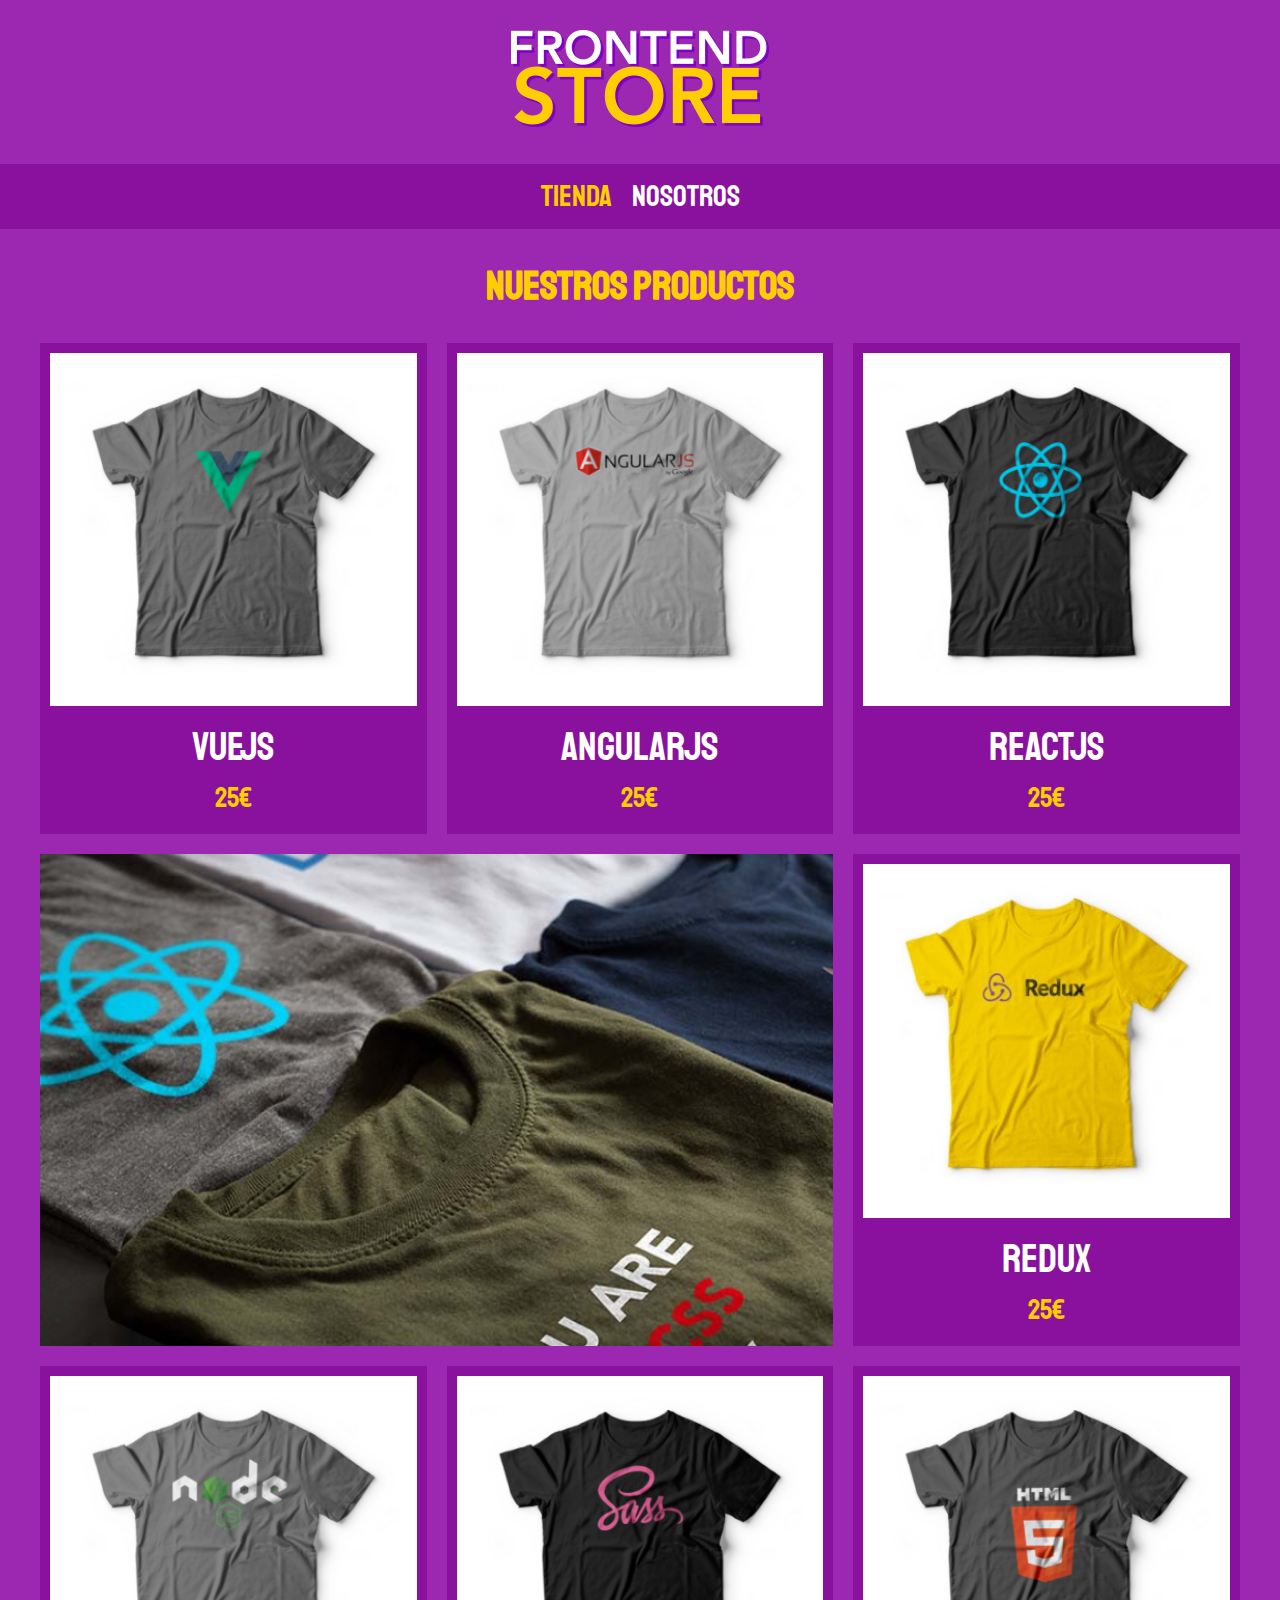
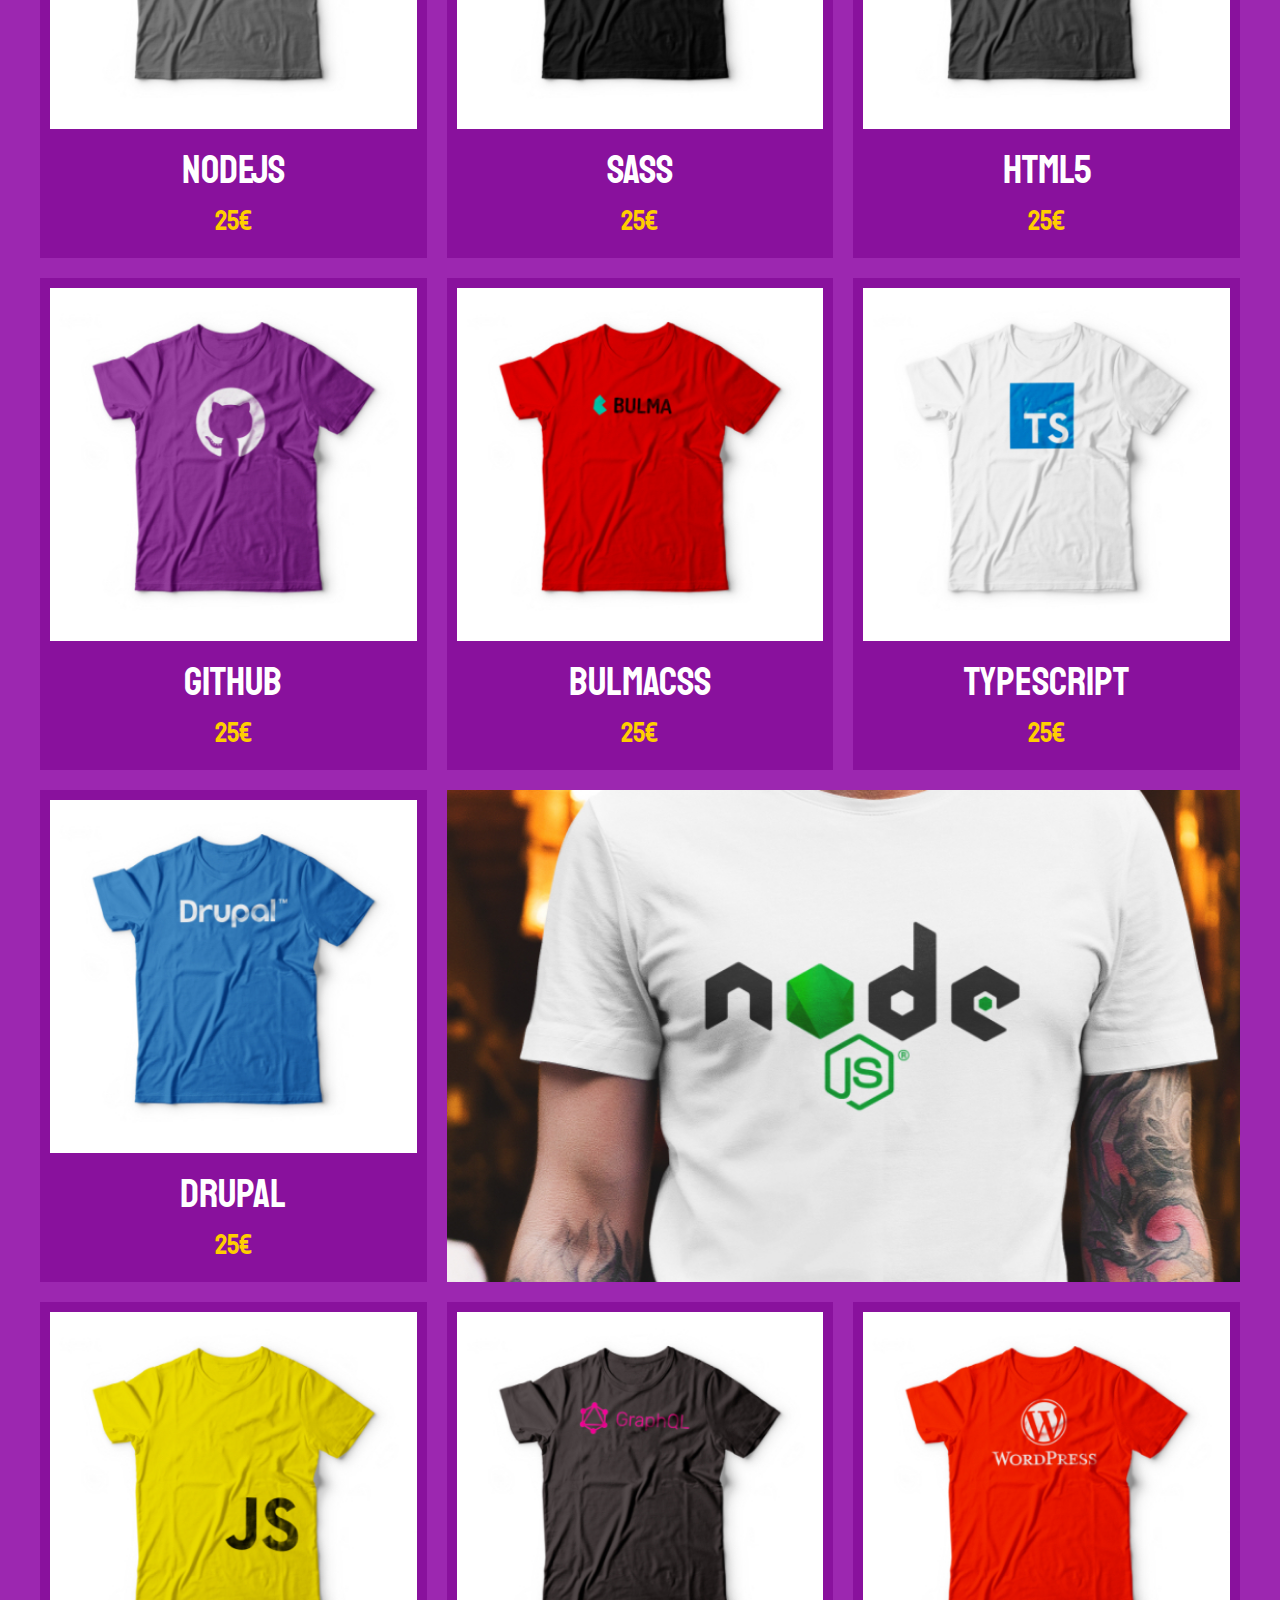
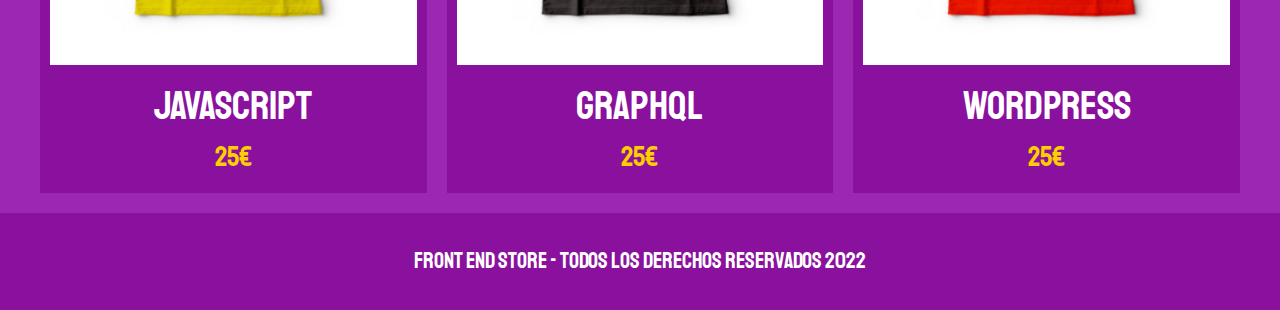
<file: index.html>
<!DOCTYPE html>
<html lang="en">
<head>
    <meta charset="UTF-8">
    <meta http-equiv="X-UA-Compatible" content="IE=edge">
    <meta name="viewport" content="width=device-width, initial-scale=1.0">
    <title>FrontEnd Store</title>
    <link rel="stylesheet" class="browsing__link" href="css/normalize.css">
    <link rel="preconnect" class="browsing__link" href="https://fonts.googleapis.com">
    <link rel="preconnect" class="browsing__link" href="https://fonts.gstatic.com" crossorigin>
    <link href="https://fonts.googleapis.com/css2?family=Staatliches&display=swap" rel="stylesheet"> 
    <link rel="stylesheet" href="css/style.css">
</head>
<body>
    <header class="header">
        <a href="index.html">
            <img class="header__logo" src="img/logo.png" alt="Logo Front End Store">
        </a>
    </header>

    <nav class="browsing">
        <a class="browsing__link browsing__link--active" href="index.html">Tienda</a>
        <a class="browsing__link" href="nosotros.html">Nosotros</a>
    </nav>

    <main class="container">
        <h1>Nuestros productos</h1>

        <div class="grid">
            <div class="product">
                <a href="producto.html">
                    <img class="product__image" src="img/1.jpg" alt="Image of a shirt">
                    <div class="product__information">
                        <p class="product__name">VueJS</p>
                        <p class="product__price">25€</p>
                    </div>
                </a>
            </div><!-- .product-->
            <div class="product">
                <a href="producto.html">
                    <img class="product__image" src="img/2.jpg" alt="Image of a shirt">
                    <div class="product__information">
                        <p class="product__name">AngularJS</p>
                        <p class="product__price">25€</p>
                    </div>
                </a>
            </div><!-- .product-->
            <div class="product">
                <a href="producto.html">
                    <img class="product__image" src="img/3.jpg" alt="Image of a shirt">
                    <div class="product__information">
                        <p class="product__name">ReactJS</p>
                        <p class="product__price">25€</p>
                    </div>
                </a>
            </div><!-- .product-->   
            <div class="product">
                <a href="producto.html">
                    <img class="product__image" src="img/4.jpg" alt="Image of a shirt">
                    <div class="product__information">
                        <p class="product__name">Redux</p>
                        <p class="product__price">25€</p>
                    </div>
                </a>
            </div><!-- .product-->  
            <div class="product">
                <a href="producto.html">
                    <img class="product__image" src="img/5.jpg" alt="Image of a shirt">
                    <div class="product__information">
                        <p class="product__name">NodeJS</p>
                        <p class="product__price">25€</p>
                    </div>
                </a>
            </div><!-- .product-->
            <div class="product">
                <a href="producto.html">
                    <img class="product__image" src="img/6.jpg" alt="Image of a shirt">
                    <div class="product__information">
                        <p class="product__name">SASS</p>
                        <p class="product__price">25€</p>
                    </div>
                </a>
            </div><!-- .product-->    
            <div class="product">
                <a href="producto.html">
                    <img class="product__image" src="img/7.jpg" alt="Image of a shirt">
                    <div class="product__information">
                        <p class="product__name">HTML5</p>
                        <p class="product__price">25€</p>
                    </div>
                </a>
            </div><!-- .product--> 
            <div class="product">
                <a href="producto.html">
                    <img class="product__image" src="img/8.jpg" alt="Image of a shirt">
                    <div class="product__information">
                        <p class="product__name">GitHub</p>
                        <p class="product__price">25€</p>
                    </div>
                </a>
            </div><!-- .product-->
            <div class="product">
                <a href="producto.html">
                    <img class="product__image" src="img/9.jpg" alt="Image of a shirt">
                    <div class="product__information">
                        <p class="product__name">BulmaCSS</p>
                        <p class="product__price">25€</p>
                    </div>
                </a>
            </div><!-- .product-->
            <div class="product">
                <a href="producto.html">
                    <img class="product__image" src="img/10.jpg" alt="Image of a shirt">
                    <div class="product__information">
                        <p class="product__name">TypeScript</p>
                        <p class="product__price">25€</p>
                    </div>
                </a>
            </div><!-- .product-->
            <div class="product">
                <a href="producto.html">
                    <img class="product__image" src="img/11.jpg" alt="Image of a shirt">
                    <div class="product__information">
                        <p class="product__name">Drupal</p>
                        <p class="product__price">25€</p>
                    </div>
                </a>
            </div><!-- .product-->
            <div class="product">
                <a href="producto.html">
                    <img class="product__image" src="img/12.jpg" alt="Image of a shirt">
                    <div class="product__information">
                        <p class="product__name">JavaScript</p>
                        <p class="product__price">25€</p>
                    </div>
                </a>
            </div><!-- .product-->
            <div class="product">
                <a href="producto.html">
                    <img class="product__image" src="img/13.jpg" alt="Image of a shirt">
                    <div class="product__information">
                        <p class="product__name">GraphQL</p>
                        <p class="product__price">25€</p>
                    </div>
                </a>
            </div><!-- .product-->
            <div class="product">
                <a href="producto.html">
                    <img class="product__image" src="img/14.jpg" alt="Image of a shirt">
                    <div class="product__information">
                        <p class="product__name">WordPress</p>
                        <p class="product__price">25€</p>
                    </div>
                </a>
            </div><!-- .product-->  

            <div class="graphic graphic--t-shirt"></div>
            <div class="graphic graphic--node"></div>
        </div>
    </main>

    <footer class="footer">
        <p class="footer__text">Front End Store - Todos los derechos Reservados 2022</p>
    </footer>
    
</body>
</html>
</file>
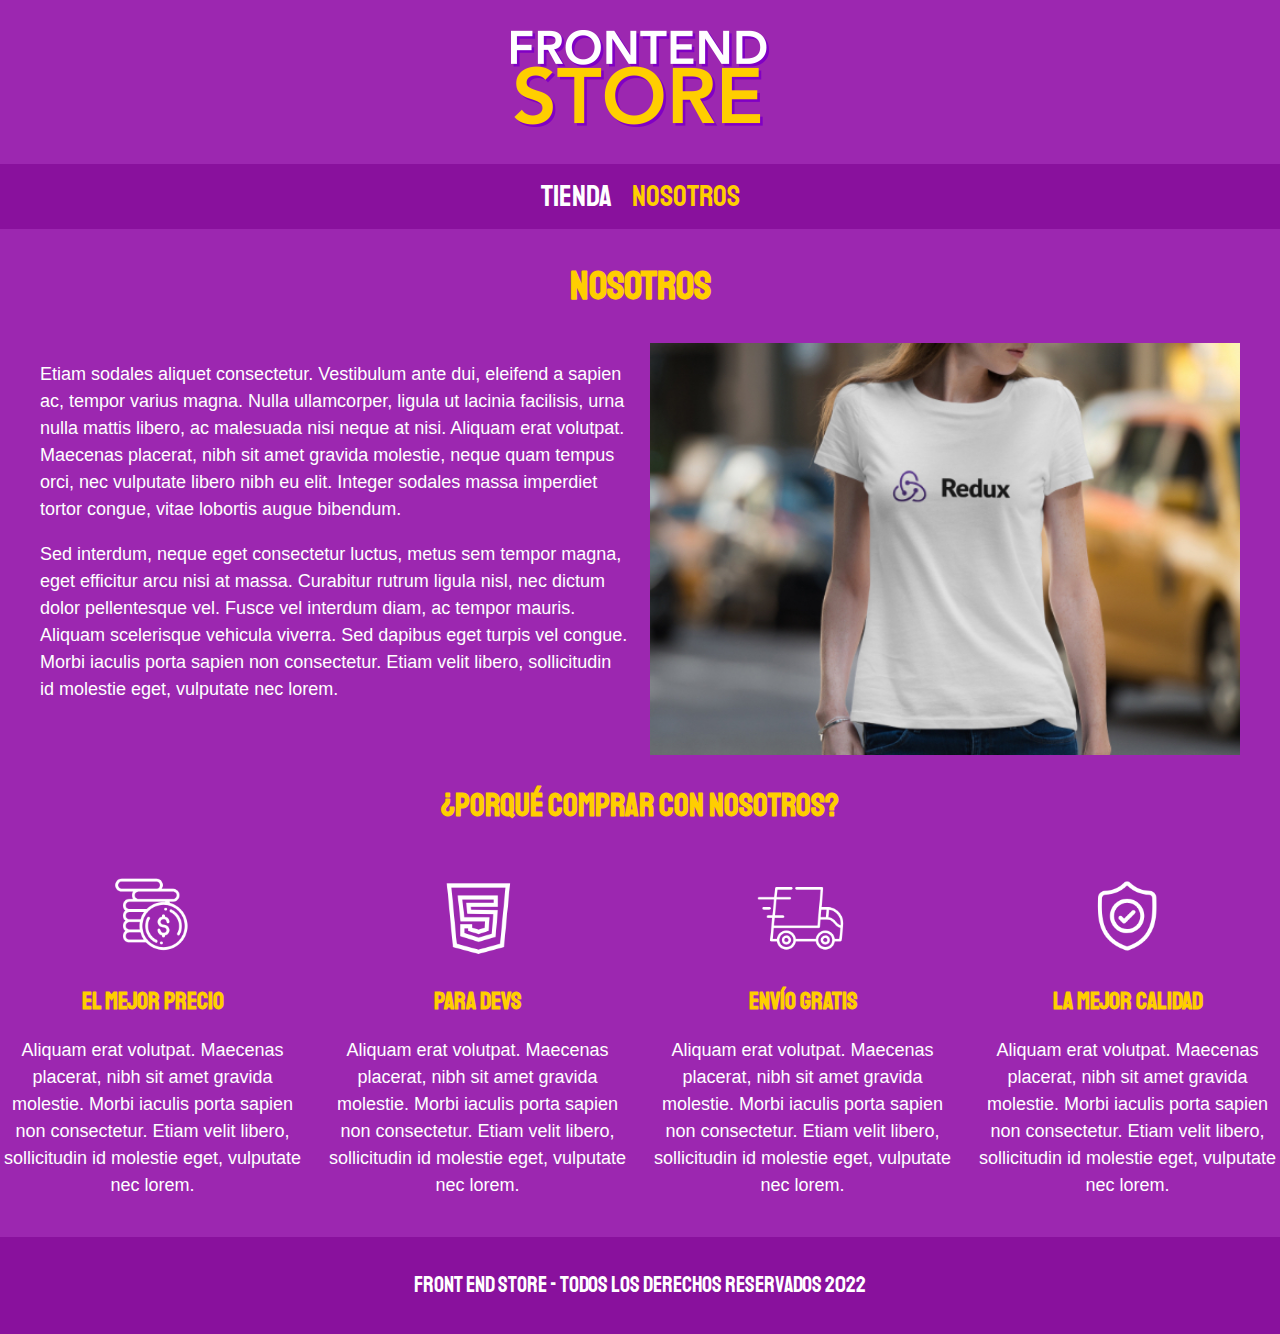
<file: nosotros.html>
<!DOCTYPE html>
<html lang="en">
<head>
    <meta charset="UTF-8">
    <meta http-equiv="X-UA-Compatible" content="IE=edge">
    <meta name="viewport" content="width=device-width, initial-scale=1.0">
    <title>FrontEnd Store</title>
    <link rel="stylesheet" class="browsing__link" href="css/normalize.css">
    <link rel="preconnect" class="browsing__link" href="https://fonts.googleapis.com">
    <link rel="preconnect" class="browsing__link" href="https://fonts.gstatic.com" crossorigin>
    <link href="https://fonts.googleapis.com/css2?family=Staatliches&display=swap" rel="stylesheet"> 
    <link rel="stylesheet" href="css/style.css">
</head>
<body>
    <header class="header">
        <a href="index.html">
            <img class="header__logo" src="img/logo.png" alt="Logo FrontEnd Store">
        </a>
    </header>

    <nav class="browsing">
        <a class="browsing__link" href="index.html">Tienda</a>
        <a class="browsing__link browsing__link--active" href="nosotros.html">Nosotros</a>
    </nav>

    <main class="container">
        <h1>Nosotros</h1>

        <div class="about-us">
            <div class="about-us__content">
                <p>Etiam sodales aliquet consectetur. Vestibulum ante dui, eleifend a sapien ac, tempor varius magna. Nulla ullamcorper, ligula ut lacinia facilisis, urna nulla mattis libero, 
                    ac malesuada nisi neque at nisi. Aliquam erat volutpat. Maecenas placerat, nibh sit amet gravida molestie, neque quam tempus orci, nec vulputate libero nibh eu elit. 
                    Integer sodales massa imperdiet tortor congue, vitae lobortis augue bibendum.</p>

                <p>Sed interdum, neque eget consectetur luctus, metus sem tempor magna, eget efficitur arcu nisi at massa. Curabitur rutrum ligula nisl, nec dictum dolor pellentesque vel. 
                    Fusce vel interdum diam, ac tempor mauris. Aliquam scelerisque vehicula viverra. Sed dapibus eget turpis vel congue. Morbi iaculis porta sapien non consectetur. 
                    Etiam velit libero, sollicitudin id molestie eget, vulputate nec lorem.</p>
            </div>
            <img class="about-us__image" src="img/nosotros.jpg" alt="Image about us">
        </div>
    </main>

    <section class="buy-container">
        <h2 class="buy-container__title">¿Porqué Comprar con nosotros?</h2>

        <div class="blocks">
            <div class="block">
                <img class="block__image" src="img/icono_1.png" alt="why buy">
                <h3 class="block__title">El mejor precio</h3>
                <p>Aliquam erat volutpat. Maecenas placerat, nibh sit amet gravida molestie. Morbi iaculis porta sapien non consectetur. 
                    Etiam velit libero, sollicitudin id molestie eget, vulputate nec lorem.</p>
            </div><!-- Block-->

            <div class="block">
                <img class="block__image" src="img/icono_2.png" alt="why buy">
                <h3 class="block__title">Para Devs</h3>
                <p>Aliquam erat volutpat. Maecenas placerat, nibh sit amet gravida molestie. Morbi iaculis porta sapien non consectetur. 
                    Etiam velit libero, sollicitudin id molestie eget, vulputate nec lorem.</p>
            </div><!-- Block-->

            <div class="block">
                <img class="block__image" src="img/icono_3.png" alt="why buy">
                <h3 class="block__title">Envío gratis</h3>
                <p>Aliquam erat volutpat. Maecenas placerat, nibh sit amet gravida molestie. Morbi iaculis porta sapien non consectetur. 
                    Etiam velit libero, sollicitudin id molestie eget, vulputate nec lorem.</p>
            </div><!-- Block-->

            <div class="block">
                <img class="block__image" src="img/icono_4.png" alt="why buy">
                <h3 class="block__title">La mejor calidad</h3>
                <p>Aliquam erat volutpat. Maecenas placerat, nibh sit amet gravida molestie. Morbi iaculis porta sapien non consectetur. 
                    Etiam velit libero, sollicitudin id molestie eget, vulputate nec lorem.</p>
            </div><!-- Block-->
        </div><!-- Blocks-->
    </section>

    <footer class="footer">
        <p class="footer__text">Front End Store - Todos los derechos Reservados 2022</p>
    </footer>
    
</body>
</html>
</file>
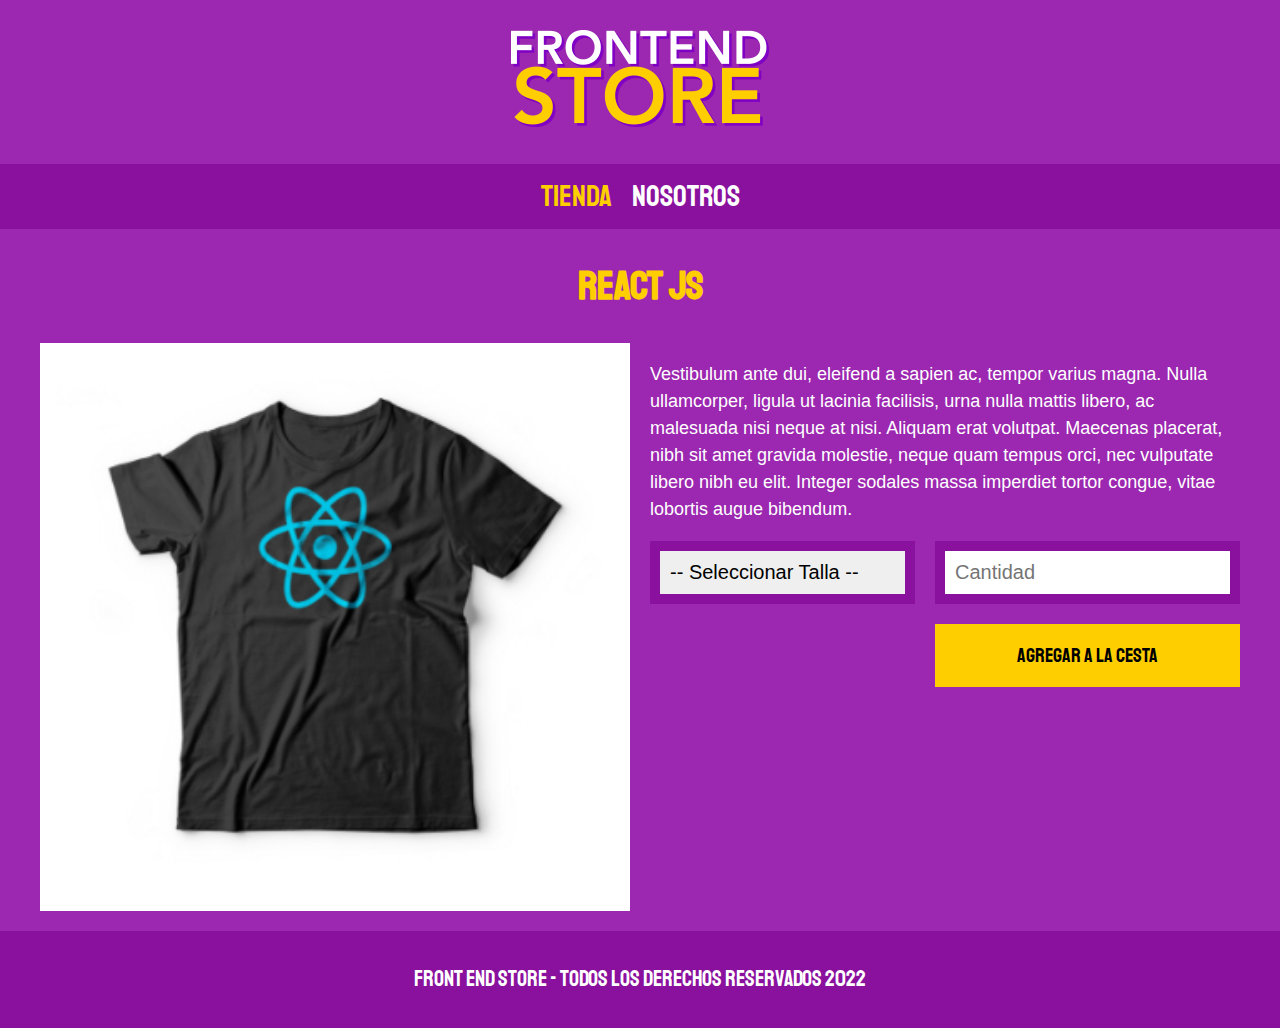
<file: producto.html>
<!DOCTYPE html>
<html lang="en">
<head>
    <meta charset="UTF-8">
    <meta http-equiv="X-UA-Compatible" content="IE=edge">
    <meta name="viewport" content="width=device-width, initial-scale=1.0">
    <title>FrontEnd Store</title>
    <link rel="stylesheet" class="browsing__link" href="css/normalize.css">
    <link rel="preconnect" class="browsing__link" href="https://fonts.googleapis.com">
    <link rel="preconnect" class="browsing__link" href="https://fonts.gstatic.com" crossorigin>
    <link href="https://fonts.googleapis.com/css2?family=Staatliches&display=swap" rel="stylesheet"> 
    <link rel="stylesheet" href="css/style.css">
</head>
<body>
    <header class="header">
        <a href="index.html">
            <img class="header__logo" src="img/logo.png" alt="Logo FrontEnd Store">
        </a>
    </header>

    <nav class="browsing">
        <a class="browsing__link browsing__link--active" href="index.html">Tienda</a>
        <a class="browsing__link" href="nosotros.html">Nosotros</a>
    </nav>

    <main class="container">
        <h1>React JS</h1>

        <div class="t-shirt">
            <img src="img/3.jpg" alt="T-shirt React JS image" class="t-shit__image">

            <div class="t-shirt__description">
                <p>Vestibulum ante dui, eleifend a sapien ac, tempor varius magna. Nulla ullamcorper, ligula ut lacinia facilisis, urna nulla mattis libero, 
                    ac malesuada nisi neque at nisi. Aliquam erat volutpat. Maecenas placerat, nibh sit amet gravida molestie, neque quam tempus orci, nec vulputate libero nibh eu elit. 
                    Integer sodales massa imperdiet tortor congue, vitae lobortis augue bibendum.</p>

                <form class="form">
                    <select class="form__select">
                        <option disabled selected>-- Seleccionar Talla --</option>
                        <option>Pequeña</option>
                        <option>Mediana</option>
                        <option>Grande</option>
                    </select>
                    <input class="form__select" type="number" placeholder="Cantidad" min="1">
                    <input class="form__submit" type="submit" value="Agregar a la Cesta">
                </form>
            </div>
        </div>
    </main>

    <footer class="footer">
        <p class="footer__text">Front End Store - Todos los derechos Reservados 2022</p>
    </footer>
    
</body>
</html>
</file>
<file: css/style.css>
/** Custom Properties**/
:root{
    --primary: #9C27B0;
    --darkPrimary: #89119D;
    --secondary: #FFCE00;
    --darkSecondary: rgb(233, 187, 2);
    --white: #FFF;
    --black: #000;

    --mainfont: 'Staatliches', cursive;
}


html {
    box-sizing: border-box;
    font-size: 62.5%;
}

*, *:before, *:after {
    box-sizing: inherit;
}
  
/** Global **/
body{
    background-color: var(--primary);
    font-size: 1.6rem;
    line-height: 1.5;
}
p{
    font-size: 1.8rem;
    font-family:Arial, Helvetica, sans-serif;
    color: var(--white);
}
a{
    text-decoration: none;
}
img{
    width: 100%;
}
.container{
    max-width: 120rem;
    margin: 0 auto;
}
h1, h2, h3{
    text-align: center;
    color: var(--secondary);
    font-family: var(--mainfont);
}
h1{
    font-size: 4rem;
}
h2{
    font-size: 3.2rem;
}
h3{
    font-size: 2.4rem;
}

/** Footer**/
.footer{
    background-color: var(--darkPrimary);
    padding: 1rem 0;
    margin-top: 2rem;
}
.footer__text{
    font-family: var(--mainfont);
    font-size: 2.2rem;
    text-align: center;
}

/** Header **/
.header{
    display: flex;
    justify-content: center;
}
.header__logo{
    margin: 3rem 0;
}

/** Browsing **/
.browsing{
    background-color: var(--darkPrimary);
    padding: 1rem 0;
    display: flex;
    justify-content: center;
    gap: 2rem; /*New form of separation */
}
.browsing__link{
    font-family: var(--mainfont);
    color: var(--white);
    font-size: 3rem;
}
.browsing__link--active,
.browsing__link:hover{
    color: var(--secondary);
}

/** Grid **/
.grid{
    display: grid;
    grid-template-columns: repeat(2, 1fr);
    gap: 2rem;
}
@media (min-width: 768px) {
    .grid{
        grid-template-columns: repeat(3, 1fr);
    } 
}

/** Products**/
.product{
    background-color: var(--darkPrimary);
    padding: 1rem;
}
.product__name{
    font-size: 4rem;
}
.product__price{
    font-size: 2.8rem;
    color: var(--secondary);
}
.product__name,
.product__price{
    font-family: var(--mainfont);
    margin: 1rem 0;
    text-align: center;
    line-height: 1.2;
}

/** Graphics **/
.graphic{
    min-height: 30rem;
    background-repeat: no-repeat;
    background-size: cover;
    grid-column: 1 / 3;
}
.graphic--t-shirt{
    grid-row: 2 / 3;
    background-image: url(../img/grafico1.jpg);
}
.graphic--node{
    background-image: url(../img/grafico2.jpg);
    grid-row: 8 / 9;
}
@media (min-width: 768px) {
    .graphic--node{
        grid-row: 5 / 6;
        grid-column: 2 / 4;
    }
}

/** About Us**/
.about-us{
    display: grid;
    grid-template-rows: repeat(2, auto);
}
@media (min-width: 768px) {
    .about-us{
        grid-template-columns: repeat(2, 1fr);
        column-gap: 2rem;
    }
}
.about-us__image{
    grid-row: 1 / 2;
}
@media (min-width: 768px) {
    .about-us__image{
        grid-column: 2 / 3;
    }
}
/** Blocks **/
.blocks{
    display: grid;
    grid-template-columns: repeat(2, 1fr);
    gap: 2rem;
}
@media (min-width: 800px) {
    .blocks{
        grid-template-columns: repeat(4, 1fr);
    }
}
@media (min-width: 768px) {
    .block__image{
        width: 50%;
    }
}
.block{
    text-align: center;
}
.block__title{
    margin: 0;
}

/** Products **/
@media (min-width: 768px) {
    .t-shirt{
        display: grid;
        grid-template-columns: repeat(2, 1fr);
        column-gap: 2rem;
    }
}
.form{
    display: grid;
    grid-template-columns: repeat(2, 1fr);
    gap: 2rem;
}
.form__select{
    border-color: var(--darkPrimary);
    border-width: 1rem;
    border-style: solid;
    /** Todo lo anterior se puede meter en una única línea
    border: ancho estilo color 

    border: 1rem solid var(--darkPrimary); **/
    /*background-color: transparent;*/
    /*color: var(--white);*/
    font-size: 2rem;
    font-family: Arial, Helvetica, sans-serif;
    padding: 1rem;
    appearance: none; 
}
.form__submit{
    background-color: var(--secondary);
    border: none;
    font-size: 2rem;
    font-family: var(--mainfont);
    padding: 2rem;
    transition: background-color .6s ease;
    grid-column: 2 / 3;
}

.form__submit:hover{
    cursor: pointer;
    background-color: var(--darkSecondary);
}
</file>
